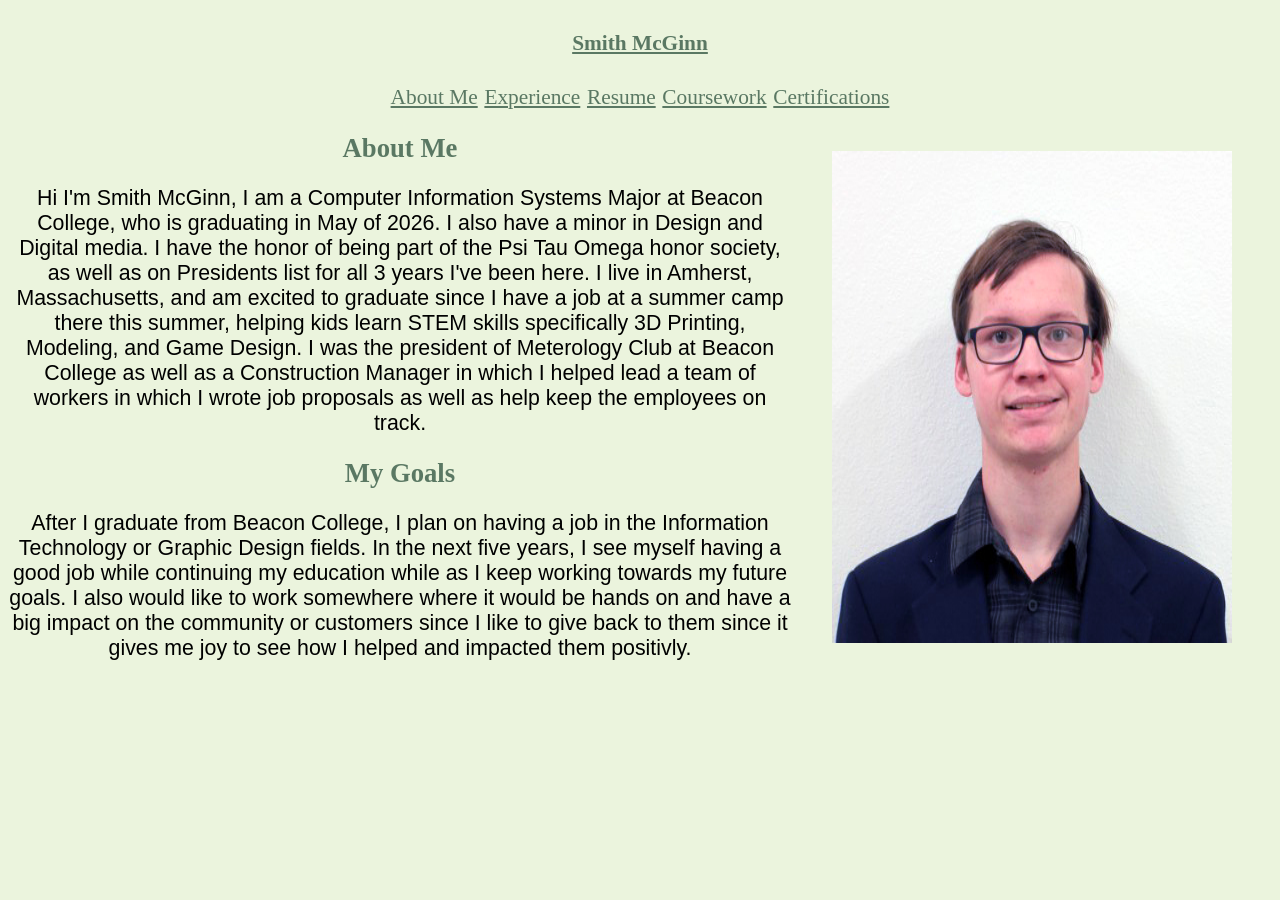
<file: index.html>
<!DOCTYPE html>
<html lang="en">
<head>
    <meta charset="UTF-8">
    <meta name="viewport" content="width=device-width, initial-scale=1.0">
    <title>Smith McGinn</title>
    <link rel="stylesheet" href="style.css">
</head>
<body>
    <header>
        <h1><a href=index.html>Smith McGinn</a></h1>
        <a href="index.html">About Me</a>
        <a href="experience.html">Experience</a>
        <a href="Resume SRM 4.pdf">Resume</a>
        <a href="coursework.html">Coursework</a>
        <a href="profdev.html">Certifications</a>
    </header>
    <div class="flex">
        <div class="content">
        <h2>About Me</h2>
            <p> Hi I'm Smith McGinn, I am a Computer Information Systems Major at Beacon College, who is graduating in May of 2026. I also have a minor in Design and Digital media. I have the honor of being part of the Psi Tau Omega honor society, as well as on Presidents list for all 3 years I've been here. I live in Amherst, Massachusetts, and am excited to graduate since I have a job at a summer camp there this summer, helping kids learn STEM skills specifically 3D Printing, Modeling, and Game Design. I was the president of Meterology Club at Beacon College as well as a Construction Manager in which I helped lead a team of workers in which I wrote job proposals as well as help keep the employees on track.
        <br>
        <h2>My Goals</h2>
            <p>After I graduate from Beacon College, I plan on having a job in the Information Technology or Graphic Design fields. In the next five years, I see myself having a good job while continuing my education while as I keep working towards my future goals. I also would like to work somewhere where it would be hands on and have a big impact on the community or customers since I like to give back to them since it gives me joy to see how I helped and impacted them positivly.</p>
        </div>
        <img src="smcginnprofile.jpg" alt="Picture of Smith McGinn" width="auto">
    </div>
</body>
</html>
</file>
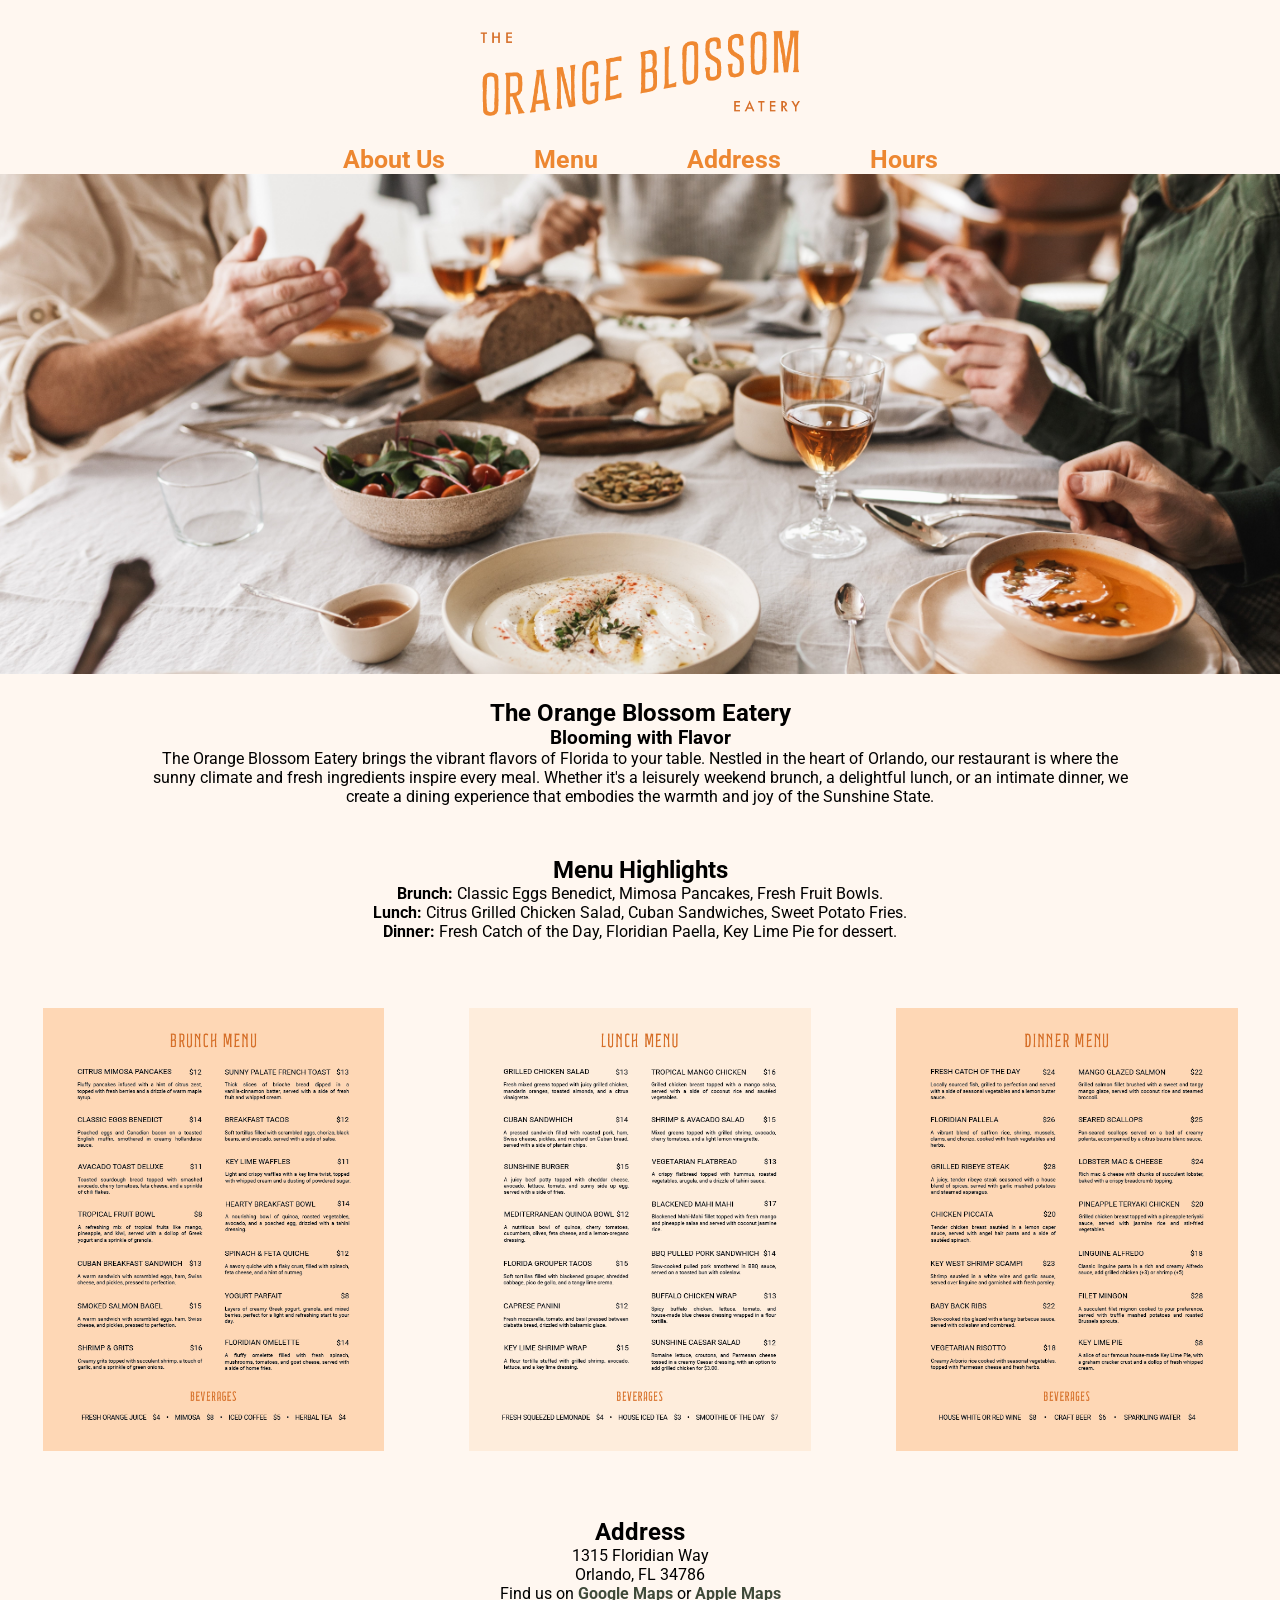
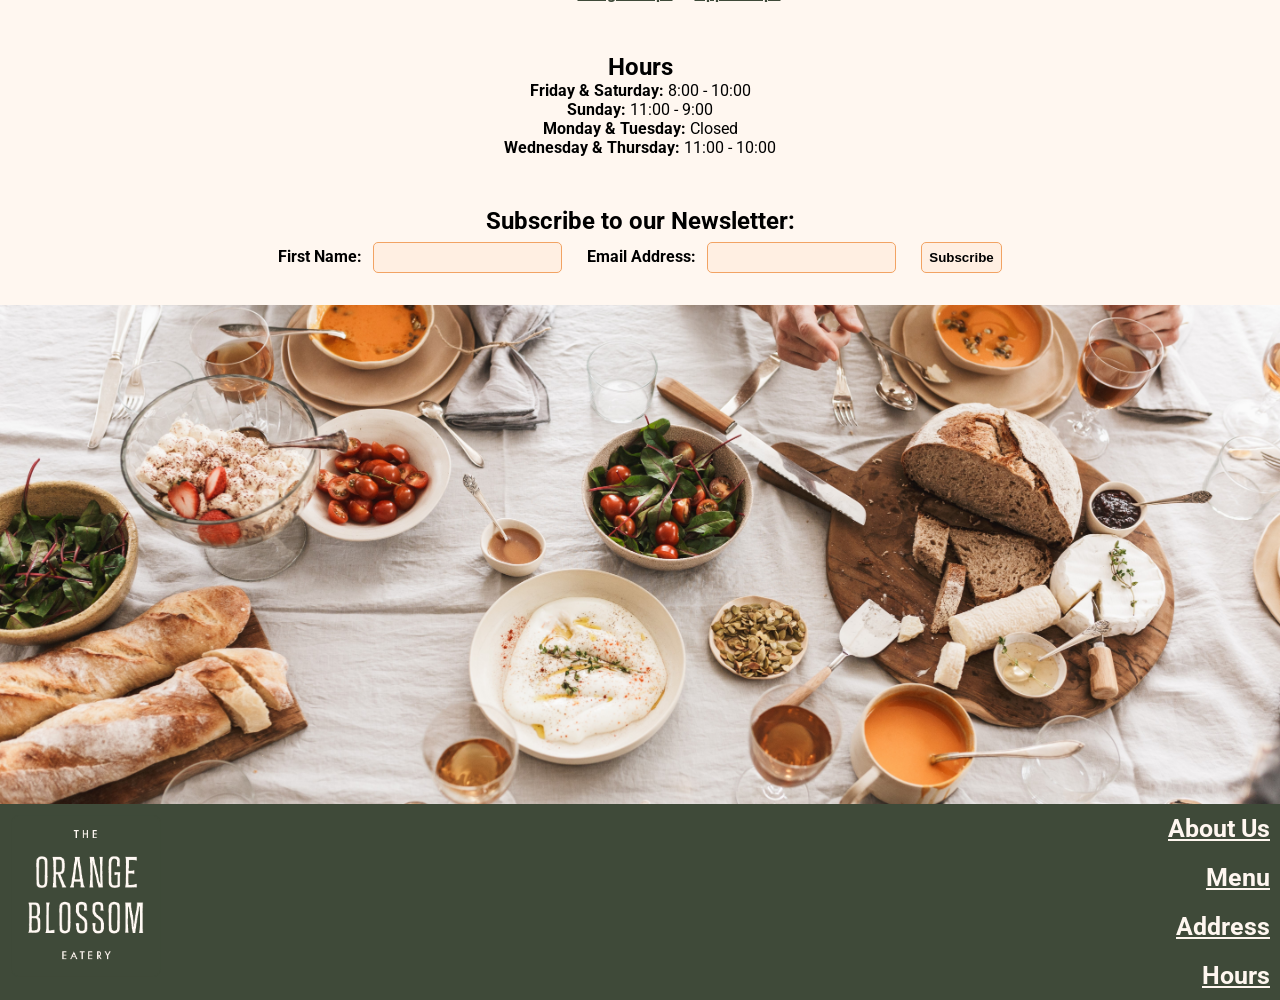
<file: mcginn-final-project/index.html>
<!DOCTYPE html>
<html lang="en">
<head>
    <meta charset="UTF-8">
    <meta name="viewport" content="width=device-width, initial-scale=1.0">
    <title>The Orange Blossom Eatery</title>

    <!--Favicon-->
    <link rel="apple-touch-icon" sizes="180x180" href="images/favicon_io/apple-touch-icon.png">
    <link rel="icon" type="image/png" sizes="32x32" href="images/favicon_io/favicon-32x32.png">
    <link rel="icon" type="image/png" sizes="16x16" href="images/favicon_io/favicon-16x16.png">
    <link rel="manifest" href="/site.webmanifest">

    <!--Google Fonts: Roboto-->
    <link rel="preconnect" href="https://fonts.googleapis.com">
    <link rel="preconnect" href="https://fonts.gstatic.com" crossorigin>
    <link href="https://fonts.googleapis.com/css2?family=Roboto:ital,wght@0,100..900;1,100..900&display=swap" rel="stylesheet">

    <!--CSS File-->
    <link rel="stylesheet" href="styles.css">
</head>
<body>
    <header>
        <a href=index.html><img id="logo" src="images/ob-logo-main.png" alt="Orange Blossom Eatery Logo"></a>
        <nav>
            <a href="#about">About Us</a>
            <a href="#menu">Menu</a>
            <a href="#address">Address</a>
            <a href="#hours">Hours</a>
        </nav>
    </header>

    <main>
        <img src="images/table1.jpeg" alt="Table with people dining" width="100%">
        <section id="about">
            <h1>The Orange Blossom Eatery</h1>
            <h3>Blooming with Flavor</h3>
            <p>The Orange Blossom Eatery brings the vibrant flavors of Florida to your table. Nestled in the heart of Orlando, our restaurant is where the sunny climate and fresh ingredients inspire every meal. Whether it's a leisurely weekend brunch, a delightful lunch, or an intimate dinner, we create a dining experience that embodies the warmth and joy of the Sunshine State.</p>
        </section>
        <section id="menu">
            <h2>Menu Highlights</h2>
            <p>
                <b>Brunch:</b> Classic Eggs Benedict, Mimosa Pancakes, Fresh Fruit Bowls.
            </p>
            <p>
                <b>Lunch:</b> Citrus Grilled Chicken Salad, Cuban Sandwiches, Sweet Potato Fries.
            </p>
            <p>
                <b>Dinner:</b> Fresh Catch of the Day, Floridian Paella, Key Lime Pie for dessert.
            </p>
        </section>
        <div style="text-align: center;" id="menuimgs">
                    <a target="_blank" href=images/ob-menu-brunch.png><img src="images/ob-menu-brunch.png" alt="Breakfast Menu"></a>
                    <a target="_blank" href=images/ob-menu-lunch.png><img src="images/ob-menu-lunch.png" alt="Lunch Menu"></a>
                    <a target="_blank" href=images/ob-menu-dinner.png><img src="images/ob-menu-dinner.png" alt="Dinner Menu"></a>
        </div>
        <section id="address">
            <h2>Address</h2>
            <p>1315 Floridian Way <br> Orlando, FL 34786 <br> Find us on <a target="_blank" href=https://maps.google.com>Google Maps</a> or <a target="_blank" href=https://maps.apple.com>Apple Maps</a></p>
        </section>
        <section id="hours">
            <h2>Hours</h2>
            <p>
                <b>Friday & Saturday:</b> 8:00 - 10:00 <br>
                <b>Sunday:</b> 11:00 - 9:00 <br>
                <b>Monday & Tuesday:</b> Closed <br>
                <b>Wednesday & Thursday:</b> 11:00 - 10:00
            </p>
        </section>
        <!--Form-->
        <section>
            <h2 class="about">Subscribe to our Newsletter:</h2>
            <form action="example.php" method="get">
                <label for="name">First Name: <input type="text" name="name"></label>
                <label for="email">Email Address: <input type="email" name="email"></label>
                <input type="submit" value="Subscribe" class="submit">
            </form>
        </section>
        <img src="images/table2.jpeg" alt="Table with people dining" width="100%">
    </main>

    <footer>
        <a href=index.html><img src="images/ob-logo-badge.png" alt="Small Logo for Orange Blossom Cafe" id="footerlogo"></a>
        <nav>
            <a href="#about">About Us</a>
            <a href="#menu">Menu</a>
            <a href="#address">Address</a>
            <a href="#hours">Hours</a>
        </nav>
    </footer>
</body>
</html>
</file>
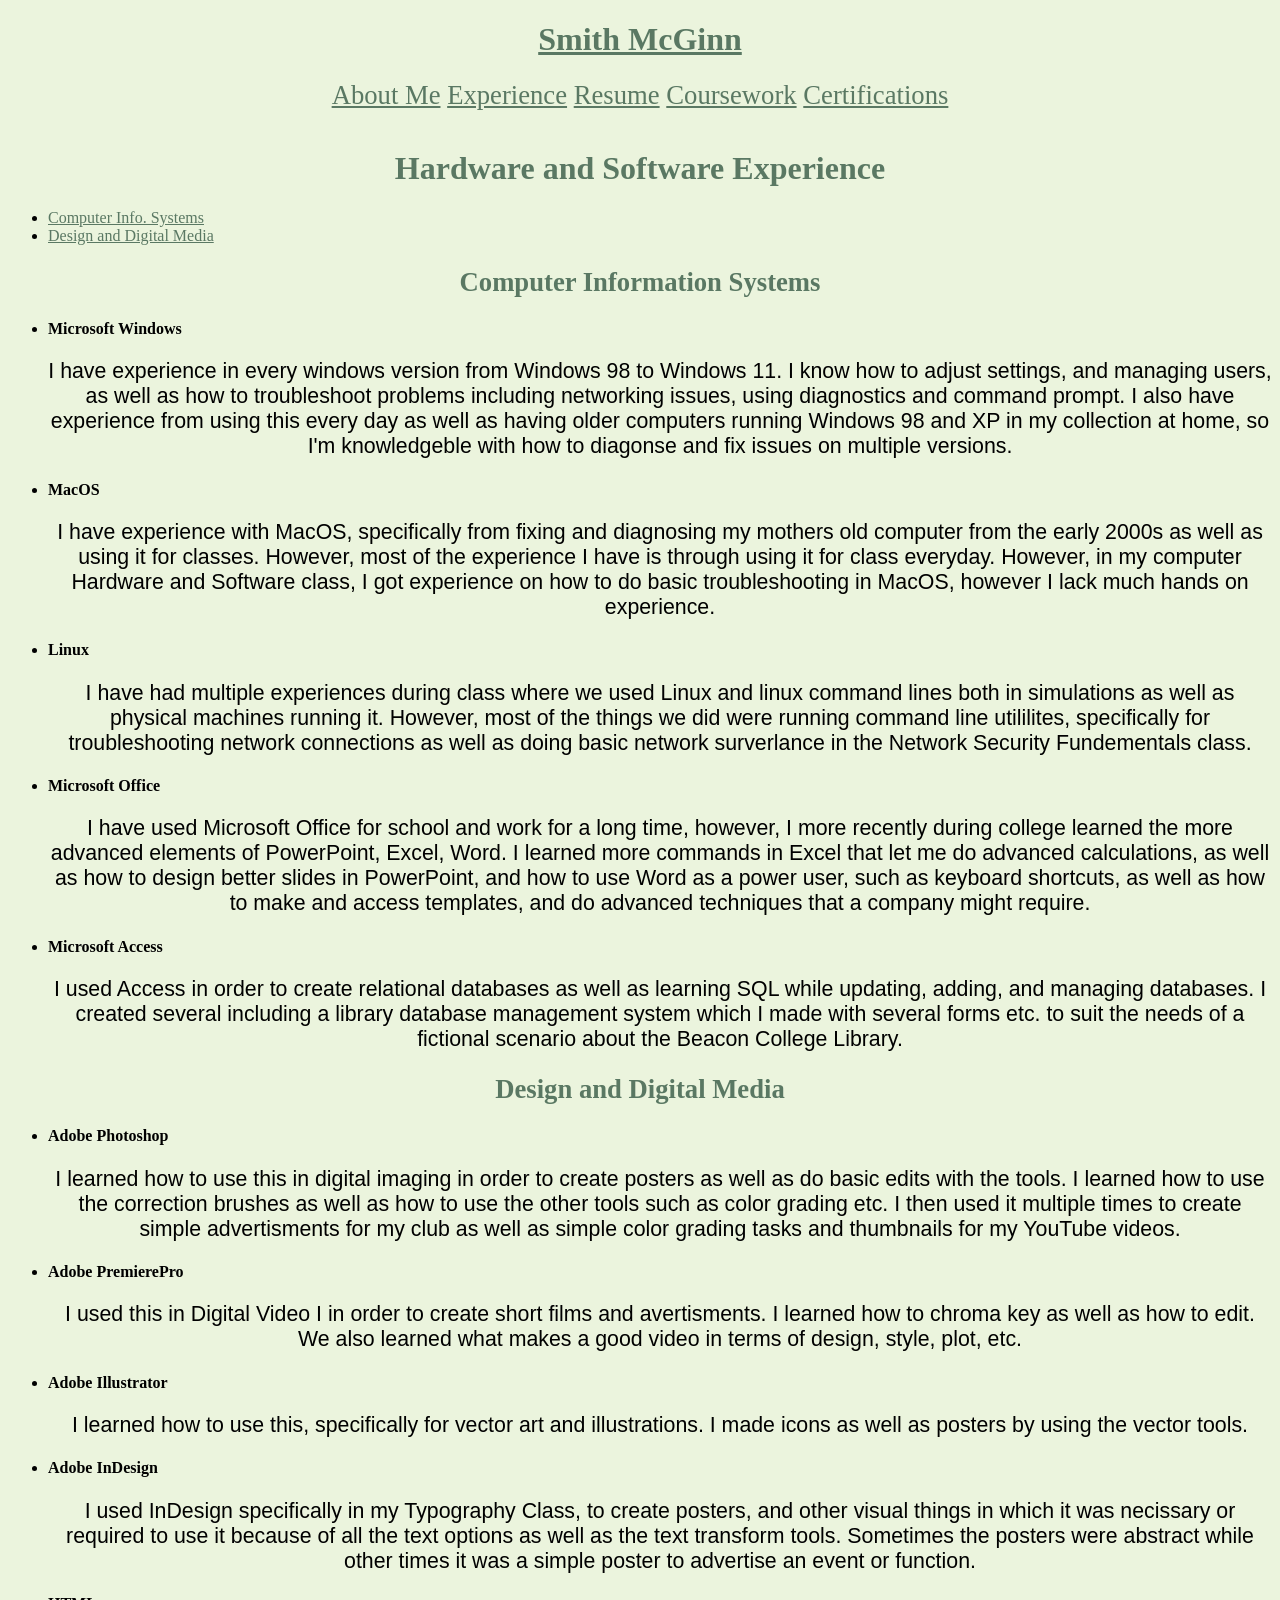
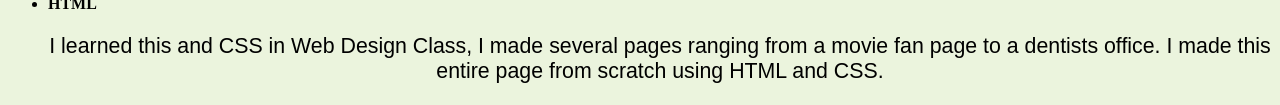
<file: experience.html>
<!DOCTYPE html>
<html lang="en">
<head>
    <meta charset="UTF-8">
    <meta name="viewport" content="width=device-width, initial-scale=1.0">
    <title>Document</title>
    <link rel="stylesheet" href="style2.css">
</head>
<body>
<header>
        <h1><a href=index.html>Smith McGinn</a></h1>
        <a href="index.html">About Me</a>
        <a href="experience.html">Experience</a>
        <a href="Resume SRM 4.pdf">Resume</a>
        <a href="coursework.html">Coursework</a>
        <a href="profdev.html">Certifications</a>
    </header>
<br>
<h1>Hardware and Software Experience</h1>
<ul>
    <li><a href=#cis>Computer Info. Systems</a></li>
    <li><a href=#ddm>Design and Digital Media</a></li>
</ul>
<h2 id="cis">Computer Information Systems</h2>
<ul>
    <li><b>Microsoft Windows</b></li>
        <p>I have experience in every windows version from Windows 98 to Windows 11. I know how to adjust settings, and managing users, as well as how to troubleshoot problems including networking issues, using diagnostics and command prompt. I also have experience from using this every day as well as having older computers running Windows 98 and XP in my collection at home, so I'm knowledgeble with how to diagonse and fix issues on multiple versions.</p>
    <li><b>MacOS</b></li>
        <p>I have experience with MacOS, specifically from fixing and diagnosing my mothers old computer from the early 2000s as well as using it for classes. However, most of the experience I have is through using it for class everyday. However, in my computer Hardware and Software class, I got experience on how to do basic troubleshooting in MacOS, however I lack much hands on experience.</p>
    <li><b>Linux</b></li>
        <p>I have had multiple experiences during class where we used Linux and linux command lines both in simulations as well as physical machines running it. However, most of the things we did were running command line utililites, specifically for troubleshooting network connections as well as doing basic network surverlance in the Network Security Fundementals class.</p>
    <li><b>Microsoft Office</b></li>
        <p>I have used Microsoft Office for school and work for a long time, however, I more recently during college learned the more advanced elements of PowerPoint, Excel, Word. I learned more commands in Excel that let me do advanced calculations, as well as how to design better slides in PowerPoint, and how to use Word as a power user, such as keyboard shortcuts, as well as how to make and access templates, and do advanced techniques that a company might require.</p>
    <li><b>Microsoft Access</b></li>
        <p>I used Access in order to create relational databases as well as learning SQL while updating, adding, and managing databases. I created several including a library database management system which I made with several forms etc. to suit the needs of a fictional scenario about the Beacon College Library.</p>
</ul>
<h2 id="ddm">Design and Digital Media</h2>
<ul>
    <li><b>Adobe Photoshop</b></li>
        <p>I learned how to use this in digital imaging in order to create posters as well as do basic edits with the tools. I learned how to use the correction brushes as well as how to use the other tools such as color grading etc. I then used it multiple times to create simple advertisments for my club as well as simple color grading tasks and thumbnails for my YouTube videos.</p>
    <li><b>Adobe PremierePro</b></li>
        <p>I used this in Digital Video I in order to create short films and avertisments. I learned how to chroma key as well as how to edit. We also learned what makes a good video in terms of design, style, plot, etc.</p>
    <li><b>Adobe Illustrator</b></li>
        <p>I learned how to use this, specifically for vector art and illustrations. I made icons as well as posters by using the vector tools.</p>
    <li><b>Adobe InDesign</b></li>
        <p>I used InDesign specifically in my Typography Class, to create posters, and other visual things in which it was necissary or required to use it because of all the text options as well as the text transform tools. Sometimes the posters were abstract while other times it was a simple poster to advertise an event or function.</p>
    <li><b>HTML</b></li>
        <p>I learned this and CSS in Web Design Class, I made several pages ranging from a movie fan page to a dentists office. I made this entire page from scratch using HTML and CSS.</p>
</ul>
</body>
</html>
</file>
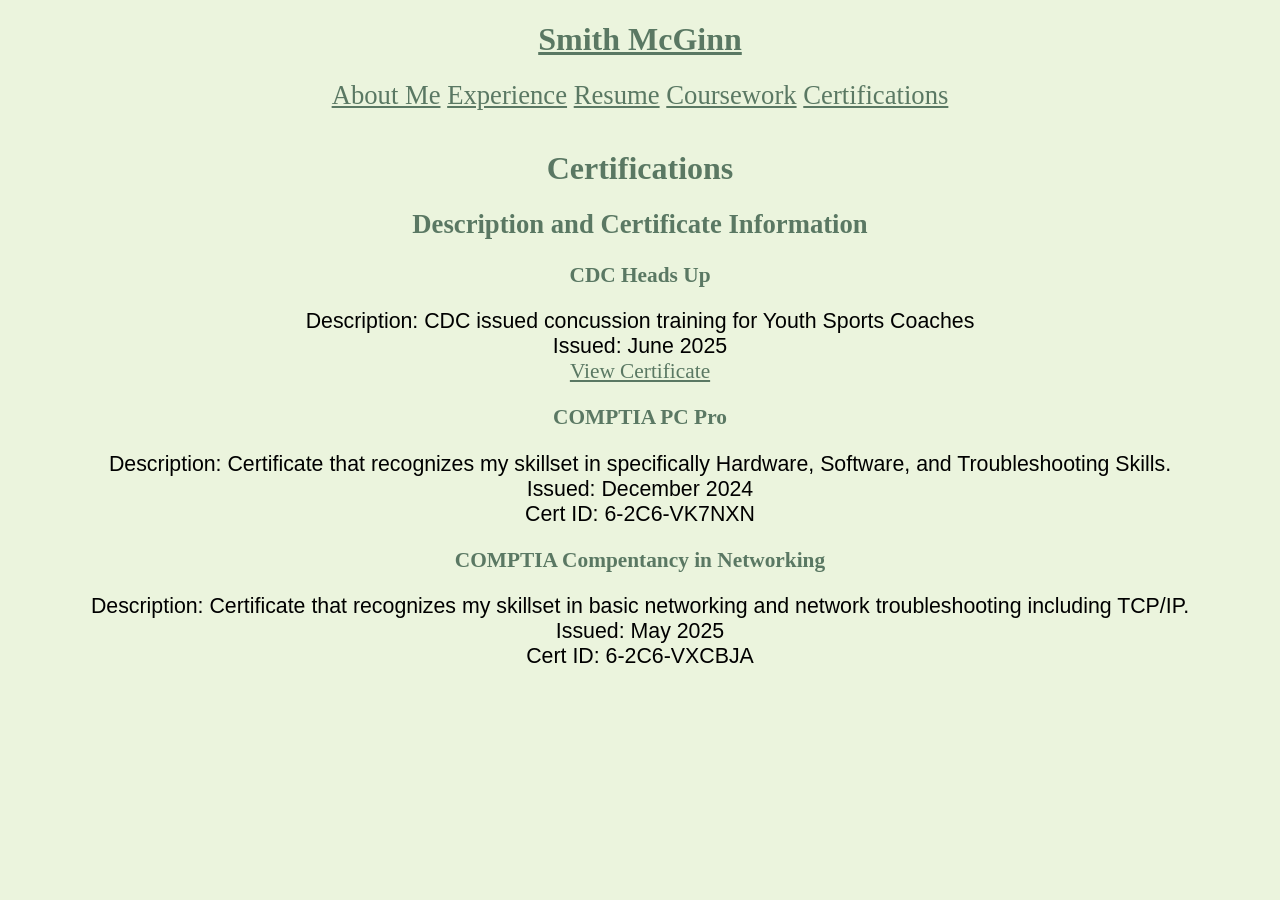
<file: profdev.html>
<!DOCTYPE html>
<html lang="en">
<head>
    <meta charset="UTF-8">
    <meta name="viewport" content="width=device-width, initial-scale=1.0">
    <title>Document</title>
    <link rel="stylesheet" href="style4.css">
</head>
<body>
    <header>
        <h1><a href=index.html>Smith McGinn</a></h1>
        <a href="index.html">About Me</a>
        <a href="experience.html">Experience</a>
        <a href="Resume SRM 4.pdf">Resume</a>
        <a href="coursework.html">Coursework</a>
        <a href="profdev.html">Certifications</a>
    </header>
    <br>
    <h1>Certifications</h1>
    <h2>Description and Certificate Information</h2>
    <h3 id="cdc">CDC Heads Up</h3>
    <p>Description: CDC issued concussion training for Youth Sports Coaches<br>Issued: June 2025<br><a href="certificate.pdf">View Certificate</a></p>
    <h3>COMPTIA PC Pro</h3>
    <p>Description: Certificate that recognizes my skillset in specifically Hardware, Software, and Troubleshooting Skills.<br>Issued: December 2024<br>Cert ID: 6-2C6-VK7NXN</p>
    <h3>COMPTIA Compentancy in Networking</h3>
    <p>Description: Certificate that recognizes my skillset in basic networking and network troubleshooting including TCP/IP.<br>Issued: May 2025<br>Cert ID: 6-2C6-VXCBJA</p>
</body>
</html>
</file>
<file: style.css>
body {
  background-color: #EBF4DD;
}
p {
    align-content: center;
    text-align: center;
    font-size: 16pt;
  color: black;
  font-family: Arial, Helvetica, sans-serif
}
h1, h2, h3 {
  color: #5A7863;
  align-content: center;
  text-align: center;
  font-family: 'Times New Roman', Times, serif;

}
h1 {
    font-size: 24pt;
}
h2 {
    font-size:20pt;
}
h3 {
    font-size: 16pt;
}
header {
    align-items: center;
    text-align: center;
    font-size: 20pt;
    position: sticky;
    top: 0;
}
a {
    color: #5A7863;
    text-decoration: underline;
    font-family: 'Times New Roman', Times, serif;
    font-size: 16pt;
}
a:hover{
    color:#3B4953;
    text-decoration: none;
}
a:visited {
    color: black;
    text-decoration: none;
}
.flex {
  display: flex;
  flex-direction: row;
}
img {
    padding: 40px;
}
</file>
<file: mcginn-final-project/styles.css>
/* Page Styling */

* {
    margin: 0;
}

body {
    font-family: "Roboto", sans-serif;
    background-color: #fff7f0;
}
a {
    color:#ed8731;
    text-decoration: none;
    font-weight: bold;
    font-size: 25px;
    padding: 42.5px;
}
a:hover {
    text-decoration: underline;
    color:#3f4a39;
}
header {
    background-color: #fff7f0;
    text-align: center;
}
#logo {
    display: block;
    margin: auto;
    width: 25%;
}
img {
    display: block;
    margin: auto;
}
h1,h2, h3, p {
    text-align: center;
}

footer {
    background-color: #3f4a39;
    display: flex;
    justify-content: space-between;
}
#footerlogo:hover {
    border: 5px solid #fff7f0;
    border-radius: 5px;
}
footer nav {
    display: flex;
    flex-direction: column;
    text-align: right;
}
footer img{
    width: 150px;
    margin: 1px;
}
footer a {
    color: #fff7f0;
    text-decoration: underline;
    padding: 10px;
}
footer a:hover {
    color: #ed8731;
    text-decoration: none;
}
#menuimgs {
    display: flex;
    flex-direction: row;
}
#menuimgs img{
    width: 100%;
}
#address a {
    font-size: medium;
    padding: 0;
    color:#3f4a39;
    text-decoration: underline;
}
/* Form Styling */

section {
    text-align: center;
    width: 1000px;
    margin: auto;
    padding: 25px;
}

input {
    padding: 7px;
    margin: 7px;
    border-radius: 5px;
    border: 1px solid #f2a363;
    background-color: #ffefe2;
    font-weight: bold;
}

label {
    margin: 7px;
    font-weight: bold;
}
</file>
<file: style2.css>
body {
  background-color: #EBF4DD;
}
p {
    align-content: center;
    text-align: center;
    font-size: 16pt;
  color: black;
  font-family: Arial, Helvetica, sans-serif
}
h1, h2, h3, h4 {
  color: #5A7863;
  align-content: center;
  text-align: center;
  font-family: 'Times New Roman', Times, serif;

}
h1 {
    font-size: 24pt;
}
h2 {
    font-size:20pt;
}
h3 {
    font-size: 16pt;
}
h4 {
    font-size:12pt;
}
a {
    color: #5A7863;
    text-decoration: underline;
    font-family: 'Times New Roman', Times, serif;
}
a:hover{
    color:#3B4953;
    text-decoration: none;
}
a:visited {
    color: black;
    text-decoration: none;
}
header {
    align-items: center;
    text-align: center;
    font-size: 20pt;
    position: sticky;
    top: 0;
    background-color: #EBF4DD;
}
</file>
<file: style4.css>
body {
  background-color: #EBF4DD;
}
p {
    align-content: center;
    text-align: center;
    font-size: 16pt;
  color: black;
  font-family: Arial, Helvetica, sans-serif
}
h1, h2, h3 {
  color: #5A7863;
  align-content: center;
  text-align: center;
  font-family: 'Times New Roman', Times, serif;

}
h1 {
    font-size: 24pt;
}
h2 {
    font-size:20pt;
}
h3 {
    font-size: 16pt;
}
a {
    color: #5A7863;
    text-decoration: underline;
    font-family: 'Times New Roman', Times, serif;
}
a:hover{
    color:#3B4953;
    text-decoration: none;
}
a:visited {
    color: black;
    text-decoration: none;
}
header {
    align-items: center;
    text-align: center;
    font-size: 20pt;
    position: sticky;
    top: 0;
    background-color: #EBF4DD;
}
</file>
